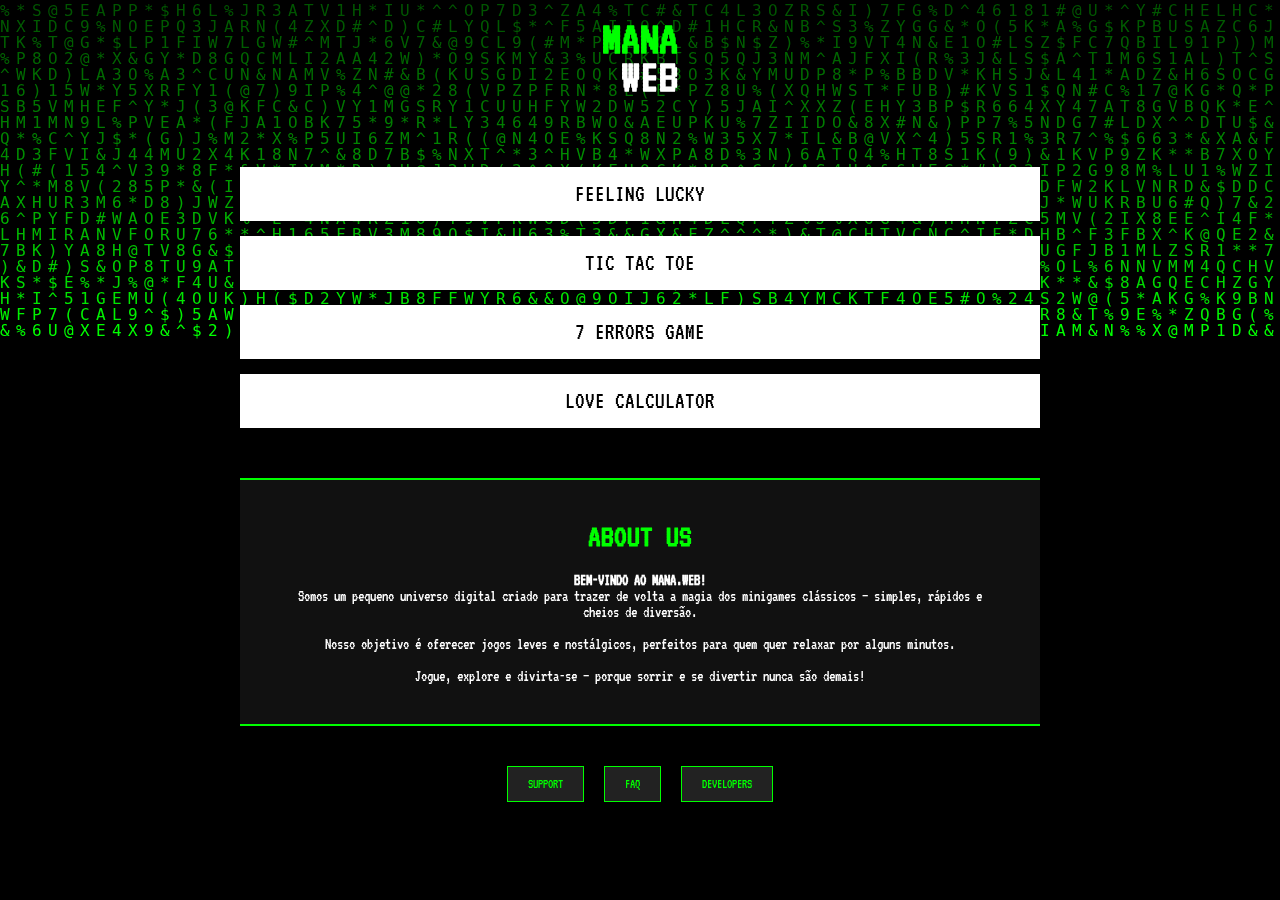
<file: mana.web/index.html>
<!DOCTYPE html>
<html lang="pt-BR">
<head>
  <meta charset="UTF-8">
  <meta name="viewport" content="width=device-width, initial-scale=1.0">
  <title>MANA.WEB</title>
  <link rel="stylesheet" href="style.css">
</head>
<body>
  <canvas id="matrix"></canvas>

  <header>
    <h1><span>MANA</span><br>WEB</h1>
  </header>

  <main>
    <div class="menu">
      <button>FEELING LUCKY</button>
      <button>TIC TAC TOE</button>
      <button>7 ERRORS GAME</button>
      <button>LOVE CALCULATOR</button>
    </div>

    <section class="about">
      <h2>ABOUT US</h2>
      <p>
        <strong>BEM-VINDO AO MANA.WEB!</strong><br>
        Somos um pequeno universo digital criado para trazer de volta a magia dos minigames clássicos — simples, rápidos e cheios de diversão.<br><br>
        Nosso objetivo é oferecer jogos leves e nostálgicos, perfeitos para quem quer relaxar por alguns minutos.<br><br>
        Jogue, explore e divirta-se — porque sorrir e se divertir nunca são demais!
      </p>
    </section>
  </main>

  <footer>
    <button>SUPPORT</button>
    <button>FAQ</button>
    <button>DEVELOPERS</button>
  </footer>

  <script src="script.js"></script>
</body>
</html>
</file>
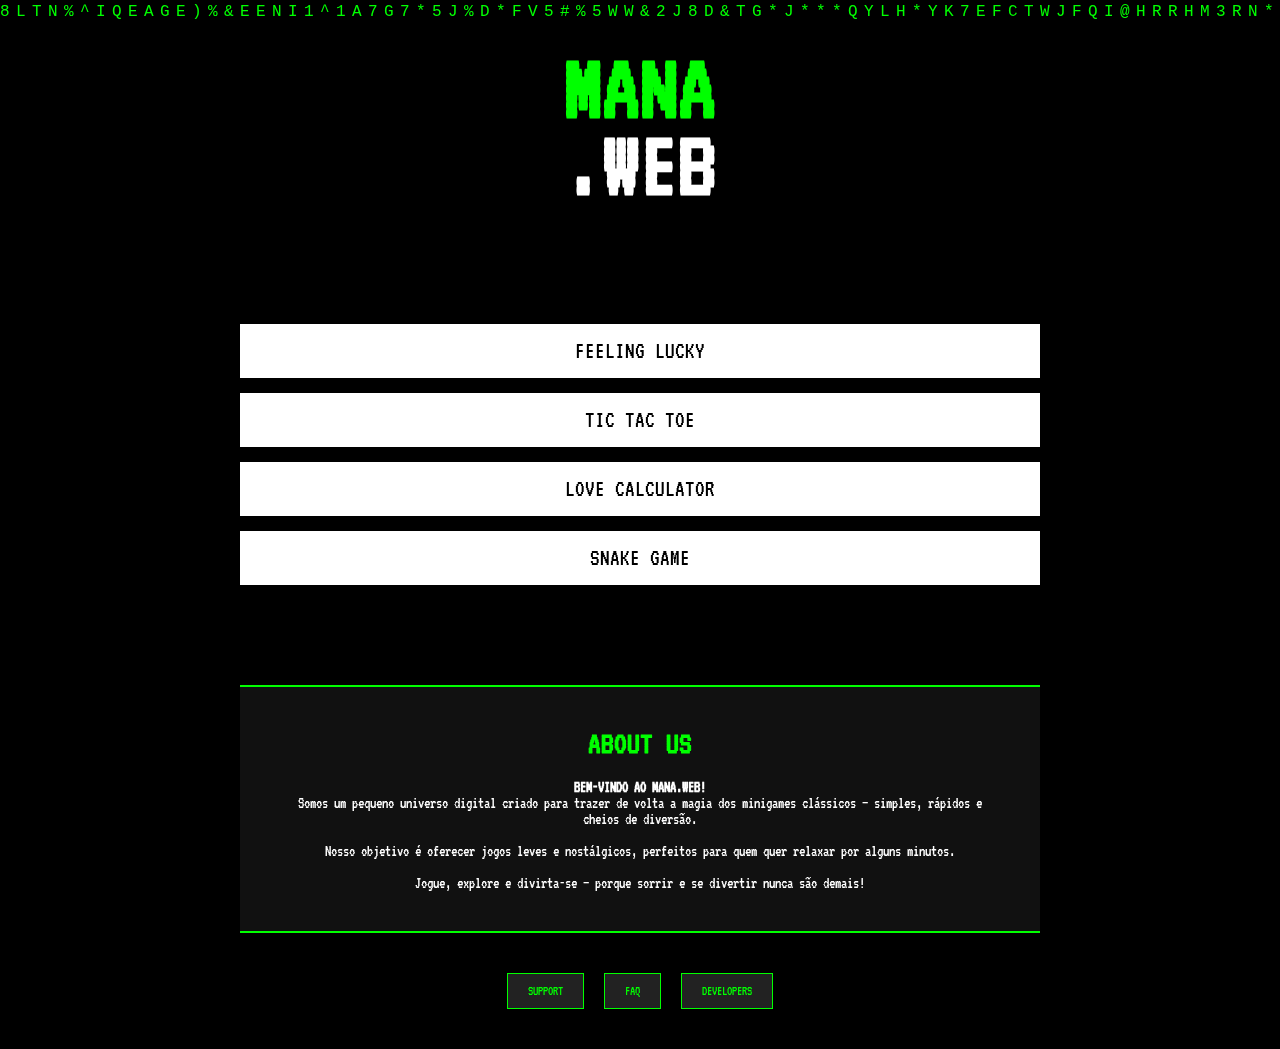
<file: pagina inicial/index.html>
<!DOCTYPE html>
<html lang="pt-BR">
<head>
  <meta charset="UTF-8">
  <meta name="viewport" content="width=device-width, initial-scale=1.0">
  <title>MANA.WEB</title>
  <link rel="stylesheet" href="style.css">
</head>
<body>
  <canvas id="matrix"></canvas>


  <header>
    <h1><span>MANA</span><br>.WEB</h1>
  </header>


  <main>
    <div class="menu">
      <button>
        <a href="http://127.0.0.1:5500/dado.html">FEELING LUCKY</a>
      </button>
      <button>TIC TAC TOE</button>
      <button>LOVE CALCULATOR</button>
      <button>SNAKE GAME</button>
    </div>


    <section class="about">
      <h2>ABOUT US</h2>
      <p>
        <strong>BEM-VINDO AO MANA.WEB!</strong><br>
        Somos um pequeno universo digital criado para trazer de volta a magia dos minigames clássicos — simples, rápidos e cheios de diversão.<br><br>
        Nosso objetivo é oferecer jogos leves e nostálgicos, perfeitos para quem quer relaxar por alguns minutos.<br><br>
        Jogue, explore e divirta-se — porque sorrir e se divertir nunca são demais!
      </p>
    </section>
  </main>


  <footer>
    <button>
      <a href="support.html">SUPPORT</a>
    </button>
    <button>
      <a href="faq.html">FAQ</a>
    </button>
    <button>DEVELOPERS</button>
  </footer>


  <script src="script.js"></script>
</body>
</html>
</file>
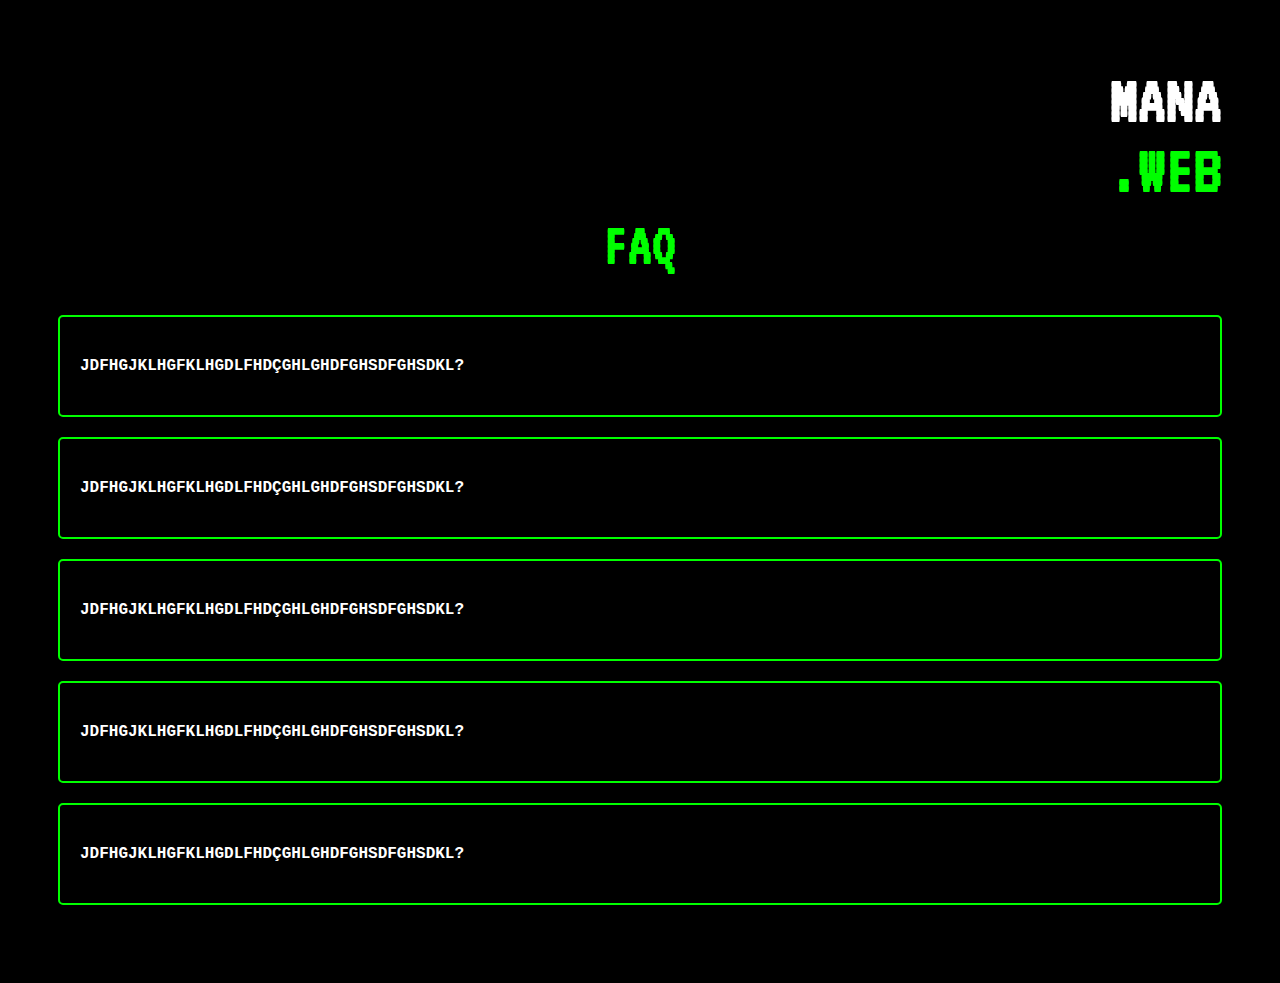
<file: mana.web/FAQ MANA.WEB/index.html>
<!DOCTYPE html>
<html lang="pt-BR">
<head>
  <meta charset="UTF-8">
  <title>MANA.WEB - FAQ</title>
  <link rel="stylesheet" href="style.css">
</head>
<body>
  <div class="faq-container">
    <h1>MANA<br><span>.WEB</span></h1>

    <h1 class="FAQ">FAQ</h1>

    <div class="faq-item">
      <div class="faq-question">JDFHGJKLHGFKLHGDLFHDÇGHLGHDFGHSDFGHSDKL?</div>
      <div class="faq-answer">--&gt;) XXXXXXXXXXXXXXXXXXXXXXXXXXXXXXXXXXXXXXXX</div>
    </div>

    <div class="faq-item">
      <div class="faq-question">JDFHGJKLHGFKLHGDLFHDÇGHLGHDFGHSDFGHSDKL?</div>
      <div class="faq-answer">--&gt;) XXXXXXXXXXXXXXXXXXXXXXXXXXXXXXXXXXXXXXXX</div>
    </div>

    <div class="faq-item">
      <div class="faq-question">JDFHGJKLHGFKLHGDLFHDÇGHLGHDFGHSDFGHSDKL?</div>
      <div class="faq-answer">--&gt;) XXXXXXXXXXXXXXXXXXXXXXXXXXXXXXXXXXXXXXXX</div>
    </div>

    <div class="faq-item">
        <div class="faq-question">JDFHGJKLHGFKLHGDLFHDÇGHLGHDFGHSDFGHSDKL?</div>
        <div class="faq-answer">--&gt;) XXXXXXXXXXXXXXXXXXXXXXXXXXXXXXXXXXXXXXXX</div>
      </div>

      <div class="faq-item">
        <div class="faq-question">JDFHGJKLHGFKLHGDLFHDÇGHLGHDFGHSDFGHSDKL?</div>
        <div class="faq-answer">--&gt;) XXXXXXXXXXXXXXXXXXXXXXXXXXXXXXXXXXXXXXXX</div>
      </div>
  </div>

  <script src="script.js"></script>
</body>
</html>
</file>
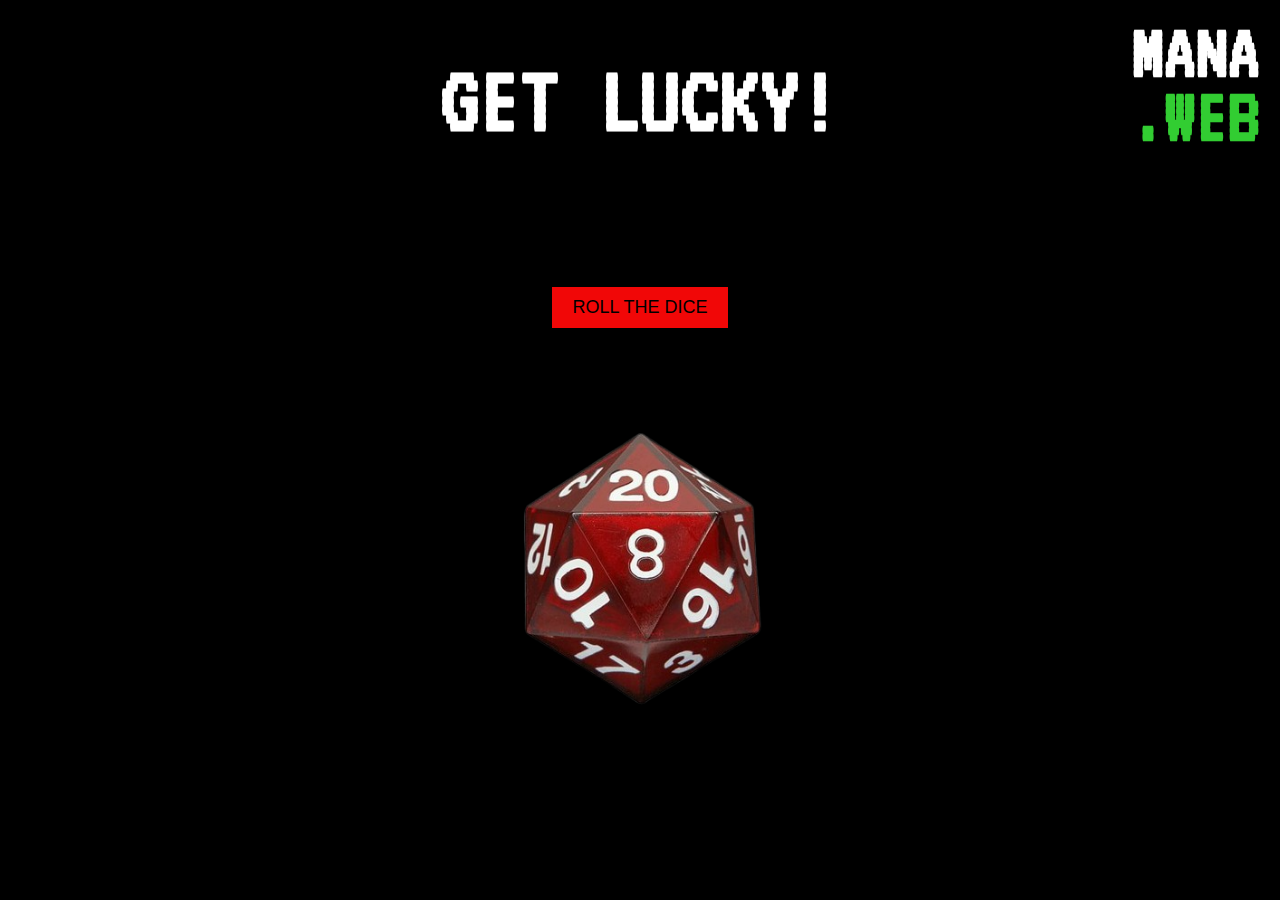
<file: pagina inicial/dado.html>
<!DOCTYPE html>
<html lang="pt-BR">
<head>
  <meta charset="UTF-8">
  <meta name="viewport" content="width=device-width, initial-scale=1.0">
  <title>FEELING LUCKY</title>

  <!-- Estilos (CSS interno) -->
  <style>
    @import url('https://fonts.googleapis.com/css2?family=VT323&display=swap');

    @font-face {
      font-family: 'DigitalNumber';             
      src: url('ds_digital/DS-DIGIB.TTF') format('truetype'); 
      font-weight: normal;
      font-style: normal;
    }  

    body {
      background-color: black;
      text-align: center;
      font-family: VT323, monospace;
    }

    header {
  position: absolute;  /* permite posicionar livremente */
  top: 20px;           /* distância do topo */
  right: 20px;         /* distância da direita */
  text-align: right;
  font-family: VT323, 'monospace';
}

header h1 {
  color: limegreen;
  font-size: 5em;
  line-height: 0.8em;
  margin: 0;           /* remove margem extra */
  padding-top: 0%;
}

header h1 span {
  color: #ffffff;
}
    .logo-link {
        text-decoration: none;
        color: inherit;
        display: inline-block;
        
    }

    .logo-link {
        text-decoration: none;
        color: inherit;
        display: inline-block;
        transition: transform 0.3s ease;
    }

    .logo-link:hover {
        transform: scale(1.1); /* aumenta um pouco */
    }

    h1 {
      font-size: 100px;
      margin-top: 20px;
      color: white;
      padding-top: 30px;
      padding-bottom: 50px;
    }

    button {
      margin: 20px;
      padding: 10px 20px;
      font-size: 14px;
      cursor: pointer;
      background: black;
      color: rgb(255, 255, 255);
      border: none;
    }

    img {
      width: 500px;
      transition: transform 1s;
      padding-top: 20px;
    }

    .rolling {
      animation: spin 1s ease-out forwards;
    }

    @keyframes spin {
      0% { transform: rotate(0deg); }
      100% { transform: rotate(1440deg); } /* 4 voltas */
    }

    #resultado {
      font-size: 65px;
      color: white;
    }

    #rollBtn {
      background-color: #f10707;
      color: rgb(0, 0, 0);
      padding: 10px 20px;
      font-size: 18px;
      border: none;
      cursor: pointer;
      transition: transform 0.2s ease, background-color 0.2s ease;
    }

    #rollBtn:hover {
      background-color: limegreen;
      transform: scale(1.1);
    }
  </style>
</head>

<body>
  <header>
    <a href="index.html" class="logo-link">
        <h1><span>MANA</span><br>.WEB</h1>
    </a>
  </header>

  <h1>GET LUCKY!</h1>
  <button id="rollBtn">ROLL THE DICE</button>
  <br>
  <img id="dice" src="dice.png" alt="dice">
  <p id="resultado"></p>

  <!-- Script (JS interno) -->
  <script>
    const dice = document.getElementById('dice');
    const btn = document.getElementById('rollBtn');
    const resultado = document.getElementById('resultado');

    btn.addEventListener('click', () => { 
      resultado.textContent = "";

      dice.classList.remove('rolling');
      void dice.offsetWidth; // força reflow
      dice.classList.add('rolling');
      
      // número aleatório de 1 a 20
      const numero = Math.floor(Math.random() * 20) + 1;

      dice.addEventListener('animationend', function mostrarResultado() {
        resultado.textContent = "YOU GOT: " + numero;
        dice.removeEventListener('animationend', mostrarResultado);
      });
    });
  </script>
</body>
</html>
</file>
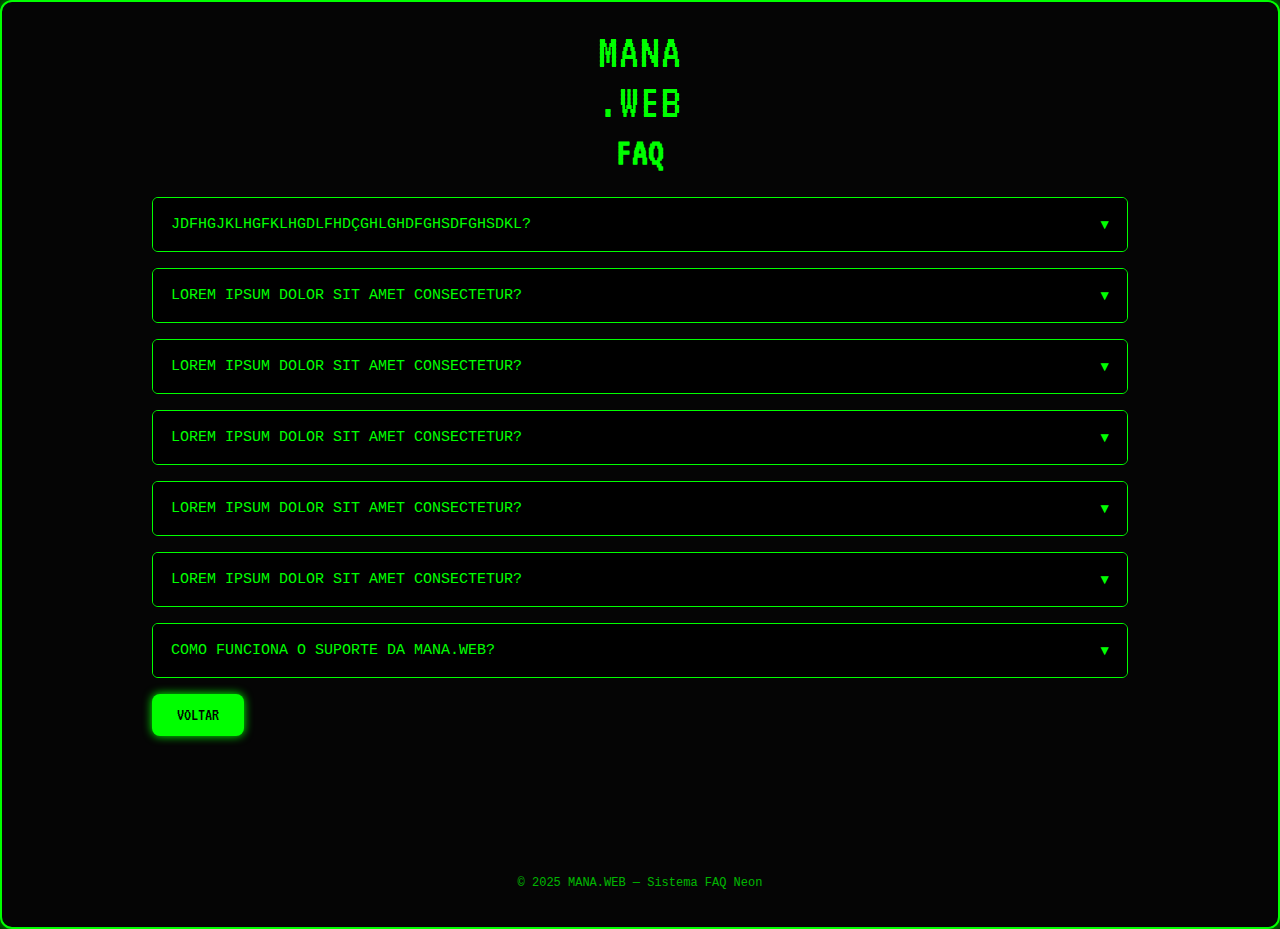
<file: pagina inicial/faq.html>
<!DOCTYPE html>
<html lang="pt-BR">
<head>
<meta charset="UTF-8">
<meta name="viewport" content="width=device-width, initial-scale=1.0">
<title>MANA.WEB | FAQ</title>

<style>
  @import url('https://fonts.googleapis.com/css2?family=VT323&display=swap');

  body {
    margin: 0;
    padding: 0;
    background-color: #000;
    color: #00ff00;
    font-family: 'Share Tech Mono', monospace;
    min-height: 100vh;
    display: flex;
    justify-content: center;
    align-items: center;
  }

  .faq-wrapper {
    background-color: #050505;
    border: 2px solid #00ff00;
    border-radius: 12px;
    padding: 25px 150px 200px 150px;
    width: 100%;
    max-width: 80%;
    box-shadow: 0 0 25px #00ff00;
    height: 700px;
  }

  .header {
    text-align: center;
    margin-bottom: 25px;
  }

  .title {
    font-size: 50px;
    margin-bottom: 5px;
    letter-spacing: 1px;
    font-family: VT323, monospace;
  }

  .subtitle {
    color: #00ff00;
    font-weight: bold;
    font-size: 40px;
    font-family: VT323, monospace;
  }

  .faq-item {
    border: 1px solid #00ff00;
    margin-bottom: 16px;
    border-radius: 6px;
    overflow: hidden;
    transition: all 0.3s ease;
    box-shadow: 0 0 10px transparent;
  }

  .faq-item:hover {
    box-shadow: 0 0 12px #00ff00;
  }

  .faq-question {
    background-color: #000;
    padding: 18px;
    cursor: pointer;
    text-align: left;
    color: #00ff00;
    display: flex;
    justify-content: space-between;
    align-items: center;
    font-size: 15px;
    transition: all 0.3s ease;
  }

  .faq-question:hover {
    background-color: #00ff00;
    color: #000;
    box-shadow: 0 0 15px #00ff00;
  }

  .faq-answer {
    background-color: #111;
    color: #ccc;
    padding: 16px 22px;
    display: none;
    text-align: left;
    border-top: 1px solid #00ff00;
    font-size: 14px;
  }

  .faq-item.active .faq-answer {
    display: block;
    animation: open 0.4s ease;
  }

  .arrow {
    transition: transform 0.3s ease;
    font-size: 14px;
  }

  .faq-item.active .arrow {
    transform: rotate(180deg);
  }

  @keyframes open {
    from { opacity: 0; transform: translateY(-5px); }
    to { opacity: 1; transform: translateY(0); }
  }

  button {
  background-color: #00ff00;
  color: #000;
  border: none;
  padding: 12px 25px;
  font-family: 'VT323', monospace;
  font-size: 18px;
  border-radius: 8px;
  cursor: pointer;
  transition: 0.3s;
  box-shadow: 0 0 10px #00ff00;
  text-align: center;
}

  button:hover {
  background-color: #000;
  color: #00ff66;
  box-shadow: 0 0 15px #00ff00;
  text-decoration: none;
 }

button a {
  text-decoration: none;
  color: inherit;  /* usa a mesma cor do botão */
  display: inline-block;
  width: 100%;
  height: 100%;
}

  footer {
  position: absolute;
  bottom: 10px;        /* distancia do fundo da caixa */
  left: 0;
  width: 100%;
  text-align: center;
  color: #00ff00;
  font-size: 12px;
  opacity: 0.7;
}
</style>
</head>
<body>

  <div class="faq-wrapper">
    <div class="header">
      <div class="title">MANA<br>.WEB</div>
      <div class="subtitle">FAQ</div>
    </div>

    <div class="faq-item">
      <div class="faq-question">
        JDFHGJKLHGFKLHGDLFHDÇGHLGHDFGHSDFGHSDKL?
        <span class="arrow">▼</span>
      </div>
      <div class="faq-answer">--› XXXXXXXXXXXXXXXXXXXXXXXXXXXXXXXXXXX</div>
    </div>

    <div class="faq-item">
      <div class="faq-question">
        LOREM IPSUM DOLOR SIT AMET CONSECTETUR?
        <span class="arrow">▼</span>
      </div>
      <div class="faq-answer">--› Resposta exemplo simulando conteúdo da FAQ.</div>
    </div>

    <div class="faq-item">
      <div class="faq-question">
        LOREM IPSUM DOLOR SIT AMET CONSECTETUR?
        <span class="arrow">▼</span>
      </div>
      <div class="faq-answer">--› Resposta exemplo simulando conteúdo da FAQ.</div>
    </div>

    <div class="faq-item">
      <div class="faq-question">
        LOREM IPSUM DOLOR SIT AMET CONSECTETUR?
        <span class="arrow">▼</span>
      </div>
      <div class="faq-answer">--› Resposta exemplo simulando conteúdo da FAQ.</div>
    </div>

    <div class="faq-item">
      <div class="faq-question">
        LOREM IPSUM DOLOR SIT AMET CONSECTETUR?
        <span class="arrow">▼</span>
      </div>
      <div class="faq-answer">--› Resposta exemplo simulando conteúdo da FAQ.</div>
    </div>

    <div class="faq-item">
      <div class="faq-question">
        LOREM IPSUM DOLOR SIT AMET CONSECTETUR?
        <span class="arrow">▼</span>
      </div>
      <div class="faq-answer">--› Resposta exemplo simulando conteúdo da FAQ.</div>
    </div>

    <div class="faq-item">
      <div class="faq-question">
        COMO FUNCIONA O SUPORTE DA MANA.WEB?
        <span class="arrow">▼</span>
      </div>
      <div class="faq-answer">--› O suporte está disponível via aba "Suporte" no menu principal.</div>
    </div>

    <button>
      <a href="index.html">VOLTAR</a>
    </button>

    <footer>© 2025 MANA.WEB — Sistema FAQ Neon</footer>
  </div>

<script>
  const faqItems = document.querySelectorAll('.faq-item');

  faqItems.forEach(item => {
    item.querySelector('.faq-question').addEventListener('click', () => {
      faqItems.forEach(i => {
        if (i !== item) i.classList.remove('active');
      });
      item.classList.toggle('active');
    });
  });
</script>

</body>
</html>
</file>
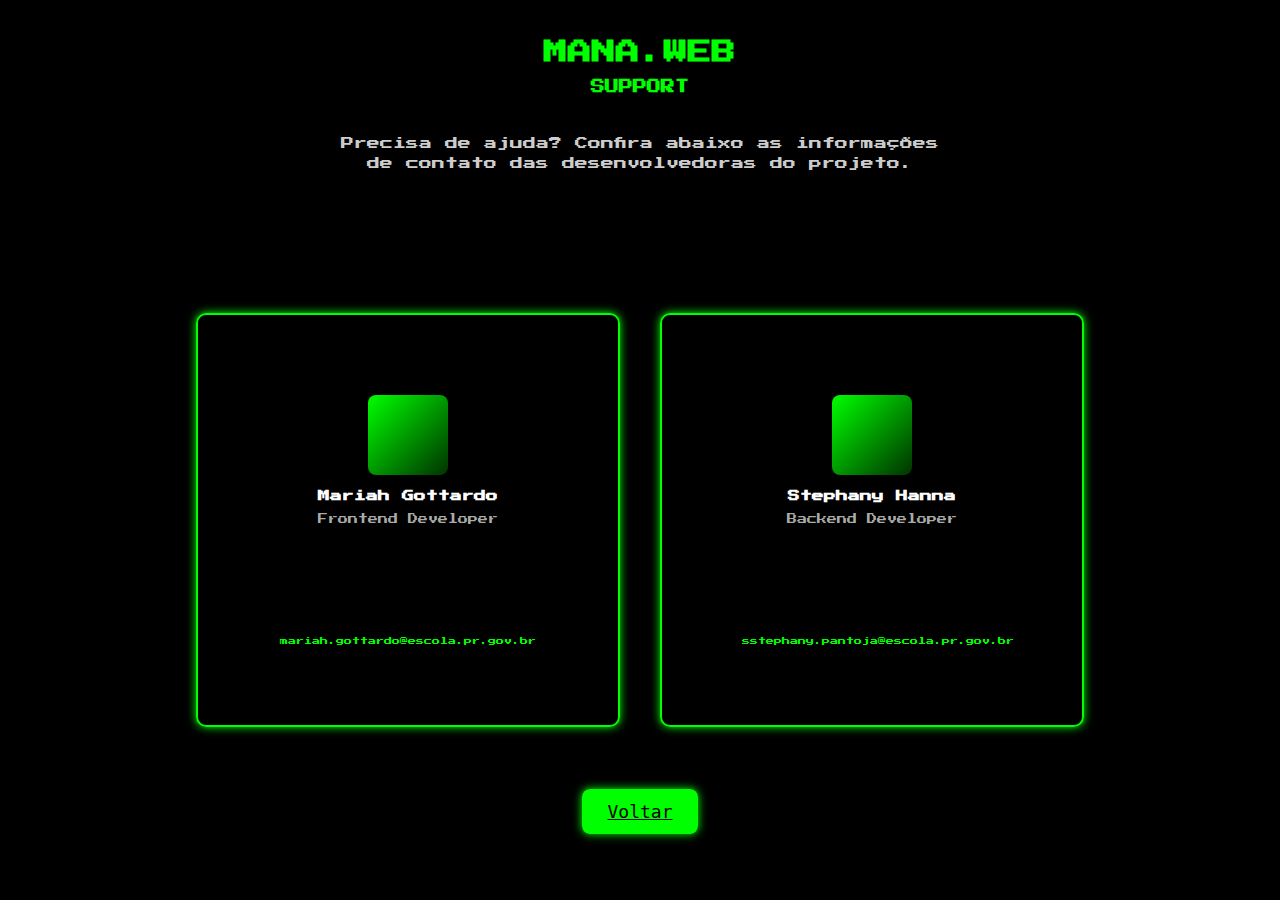
<file: pagina inicial/support.html>
<!DOCTYPE html>
<html lang="pt-BR">
<head>
  <meta charset="UTF-8">
  <meta name="viewport" content="width=device-width, initial-scale=1.0">
  <title>Support | MANA.WEB</title>
  <link href="https://fonts.googleapis.com/css2?family=Press+Start+2P&display=swap" rel="stylesheet">
  <style>
    body {
      margin: 0;
      padding: 0;
      background: black url('https://i.imgur.com/XUHeJ2E.gif') repeat;
      background-size: cover;
      color: #fff;
      font-family: 'Press Start 2P', cursive;
      text-align: center;
      overflow-x: hidden;
    }

    h1 {
      margin-top: 40px;
      color: #00ff00;
      font-size: 24px;
    }

    h2 {
      color: #00ff00;
      font-size: 14px;
      margin-bottom: 40px;
    }

    p {
      color: #ccc;
      max-width: 600px;
      margin: 0 auto 40px;
      line-height: 1.5;
      font-size: 13px;
      padding-bottom: 100px;
    }

    .contact-cards {
      display: flex;
      justify-content: center;
      align-items: center;
      gap: 40px;
      flex-wrap: wrap;
      margin-bottom: 50px;
      padding-bottom: 24px;
    }

    .card {
      background: rgba(0, 0, 0, 0.8);
      border: 2px solid #00ff00;
      border-radius: 10px;
      width: 260px;
      padding: 80px;
      box-shadow: 0 0 10px #00ff00;
      transition: transform 0.2s ease;
    }

    .card:hover {
      transform: scale(1.05);
    }

    .avatar {
      width: 80px;
      height: 80px;
      margin: 0 auto 15px;
      background: linear-gradient(135deg, #00ff00, #003300);
      border-radius: 8px;
    }

    .card h3 {
      font-size: 12px;
      margin: 10px 0;
    }

    .card p {
      font-size: 10px;
      color: #aaa;
      margin: 0;
    }

    .email {
      display: inline-block;
      margin-top: 10px;
      font-size: 8px;
      color: #00ff00;
    }

    .btn-back {
      background-color: #00ff00;
      color: #000;
      border: none;
      padding: 12px 25px;
      font-family: 'VT323', monospace;
      font-size: 18px;
      border-radius: 8px;
      cursor: pointer;
      transition: 0.3s;
      box-shadow: 0 0 10px #00ff00;
      text-align: center;
}

  .btn-back:hover {
    background-color: #000;
    color: #00ff66;
    box-shadow: 0 0 15px #00ff00;
    text-decoration: none;
 }

  .btn-back:hover a {
    text-decoration: none;
    color: inherit;  /* usa a mesma cor do botão */
    display: inline-block;
    width: 100%;
    height: 100%;
  }

    
  </style>
</head>
<body>
  <h1>MANA.WEB</h1>
  <h2>SUPPORT</h2>
  <p>Precisa de ajuda? Confira abaixo as informações de contato das desenvolvedoras do projeto.</p>

  <section class="contact-cards">
    <div class="card">
      <div class="avatar"></div>
      <h3>Mariah Gottardo</h3>
      <p>Frontend Developer</p>
      <span class="email">mariah.gottardo@escola.pr.gov.br</span>
    </div>

    <div class="card">
      <div class="avatar"></div>
      <h3>Stephany Hanna</h3>
      <p>Backend Developer</p>
      <span class="email">sstephany.pantoja@escola.pr.gov.br</span>
    </div>
  </section>

      <a href="http://127.0.0.1:5500/index.html" class="btn-back">Voltar</a>
  
</body>
</html>
</file>
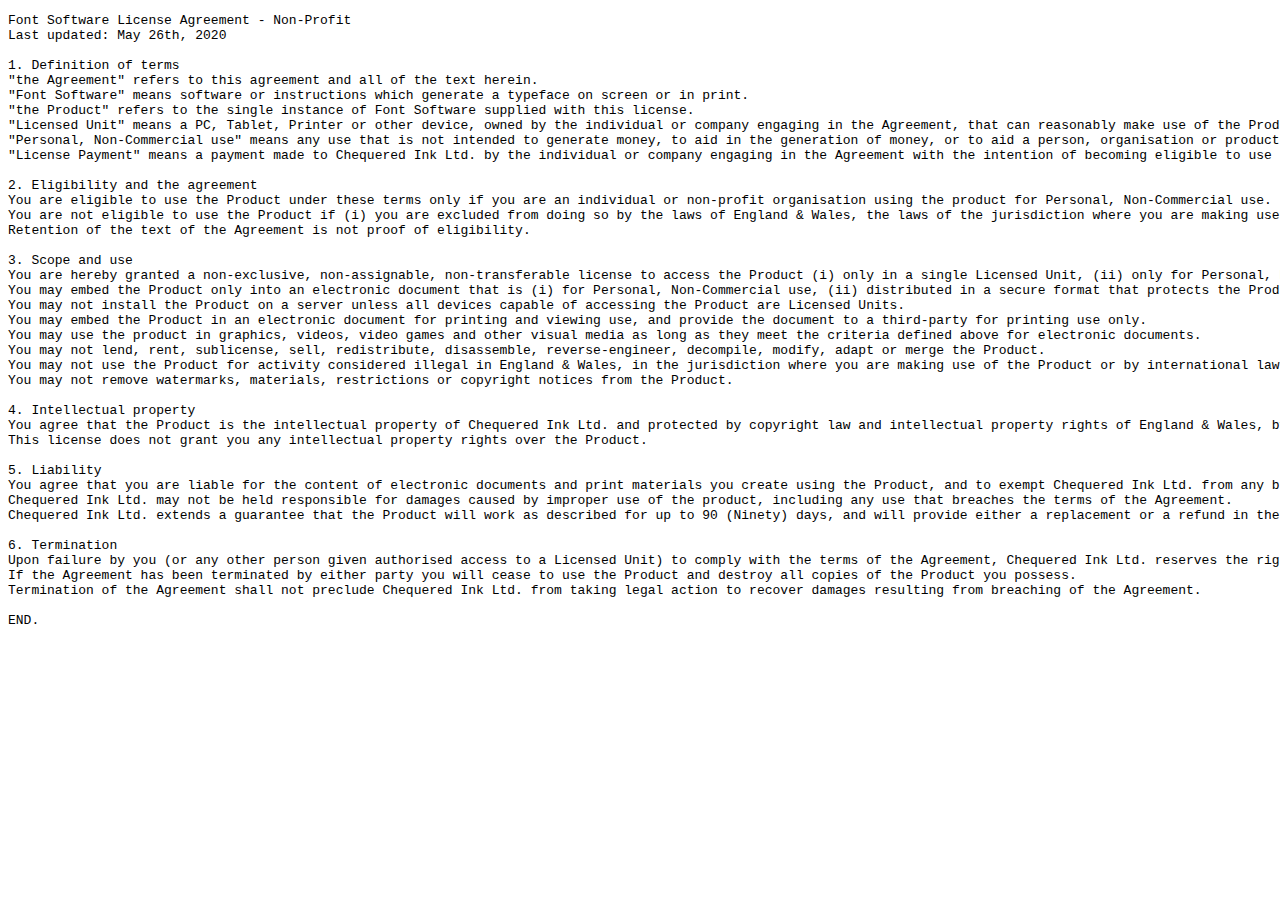
<file: mana.web/FAQ MANA.WEB/misc/FSLA_NonCommercial_License-d5e8.html>
<!DOCTYPE html>
<html>
<head>
<title>Font Software License Agreement - Non-Commercial</title>
</head>
<body>
<pre>
Font Software License Agreement - Non-Profit
Last updated: May 26th, 2020

1. Definition of terms
"the Agreement" refers to this agreement and all of the text herein.
"Font Software" means software or instructions which generate a typeface on screen or in print.
"the Product" refers to the single instance of Font Software supplied with this license.
"Licensed Unit" means a PC, Tablet, Printer or other device, owned by the individual or company engaging in the Agreement, that can reasonably make use of the Product.
"Personal, Non-Commercial use" means any use that is not intended to generate money, to aid in the generation of money, or to aid a person, organisation or product with the aim of commercial success.
"License Payment" means a payment made to Chequered Ink Ltd. by the individual or company engaging in the Agreement with the intention of becoming eligible to use the Product.

2. Eligibility and the agreement
You are eligible to use the Product under these terms only if you are an individual or non-profit organisation using the product for Personal, Non-Commercial use.
You are not eligible to use the Product if (i) you are excluded from doing so by the laws of England & Wales, the laws of the jurisdiction where you are making use of the Product, or by international law, (ii) you intend to use the Product for criminal activity, (iii) you fail to meet the eligibility criteria above, or (iv) the Agreement has been previously terminated by Chequered Ink Ltd.
Retention of the text of the Agreement is not proof of eligibility.

3. Scope and use
You are hereby granted a non-exclusive, non-assignable, non-transferable license to access the Product (i) only in a single Licensed Unit, (ii) only for Personal, Non-Commercial use, and (iii) subject to the terms and conditions of the Agreement.
You may embed the Product only into an electronic document that is (i) for Personal, Non-Commercial use, (ii) distributed in a secure format that protects the Product from extraction, (iii) not designed to serve the same function as the product, i.e. the document must not allow end-users to use glyphs from the Product for use in their own documents.
You may not install the Product on a server unless all devices capable of accessing the Product are Licensed Units.
You may embed the Product in an electronic document for printing and viewing use, and provide the document to a third-party for printing use only.
You may use the product in graphics, videos, video games and other visual media as long as they meet the criteria defined above for electronic documents.
You may not lend, rent, sublicense, sell, redistribute, disassemble, reverse-engineer, decompile, modify, adapt or merge the Product.
You may not use the Product for activity considered illegal in England & Wales, in the jurisdiction where you are making use of the Product or by international law.
You may not remove watermarks, materials, restrictions or copyright notices from the Product.

4. Intellectual property
You agree that the Product is the intellectual property of Chequered Ink Ltd. and protected by copyright law and intellectual property rights of England & Wales, by the copyright law and intellectual property rights of other nations and by international treaties.
This license does not grant you any intellectual property rights over the Product.

5. Liability
You agree that you are liable for the content of electronic documents and print materials you create using the Product, and to exempt Chequered Ink Ltd. from any blame following your own illegal use of the Product.
Chequered Ink Ltd. may not be held responsible for damages caused by improper use of the product, including any use that breaches the terms of the Agreement.
Chequered Ink Ltd. extends a guarantee that the Product will work as described for up to 90 (Ninety) days, and will provide either a replacement or a refund in the event that the Product demonstrably ceases to function. The maximum refund Chequered Ink Ltd. will pay will not exceed the original License Payment.

6. Termination
Upon failure by you (or any other person given authorised access to a Licensed Unit) to comply with the terms of the Agreement, Chequered Ink Ltd. reserves the right to terminate the Agreement.
If the Agreement has been terminated by either party you will cease to use the Product and destroy all copies of the Product you possess.
Termination of the Agreement shall not preclude Chequered Ink Ltd. from taking legal action to recover damages resulting from breaching of the Agreement.

END.
</pre>
</body>
</html>
</file>
<file: mana.web/style.css>
@import url('https://fonts.googleapis.com/css2?family=VT323&display=swap');

* {
  margin: 0;
  padding: 0;
  box-sizing: border-box;
  font-family: 'VT323', monospace;
}

body {
  background: black;
  color: #00ff00;
  display: flex;
  flex-direction: column;
  align-items: center;
  text-align: center;
  min-height: 100vh;
  overflow-x: hidden;
  position: relative;
}

/* FUNDO CANVAS */
#matrix {
    position: fixed;
    top: 0;
    left: 0;
    width: 100vw;
    height: 100vh;
    z-index: -1;
    background: black;
    display: block;
  }
  

header h1 {
  color: white;
  text-align: right;
  margin: 20px;
  font-size: 3em;
  line-height: 0.8em;
}

header h1 span {
  color: #00ff00;
}

.menu {
  display: flex;
  flex-direction: column;
  gap: 15px;
  margin: 50px 0;
}

.menu button {
  background: white;
  border: none;
  padding: 15px 40px;
  font-size: 1.5em;
  cursor: pointer;
  transition: 0.2s;
}

.menu button:hover {
  background: #00ff00;
  color: black;
}

.about {
  background: #111;
  border-top: 2px solid #00ff00;
  border-bottom: 2px solid #00ff00;
  padding: 40px;
  max-width: 800px;
  color: white;
}

.about h2 {
  color: #00ff00;
  font-size: 2em;
  margin-bottom: 20px;
}

footer {
  display: flex;
  gap: 20px;
  margin: 40px 0;
}

footer button {
  background: #222;
  color: #00ff00;
  border: 1px solid #00ff00;
  padding: 10px 20px;
  cursor: pointer;
  transition: 0.2s;
}

footer button:hover {
  background: #00ff00;
  color: black;
}
</file>
<file: pagina inicial/style.css>
@import url('https://fonts.googleapis.com/css2?family=VT323&display=swap');

* {
  margin: 0;
  padding: 0;
  box-sizing: border-box;
  font-family: 'VT323', monospace;s
}


body {
  background: black;
  color: #00ff00;
  display: flex;
  flex-direction: column;
  align-items: center;
  text-align: center;
  min-height: 100vh;
  overflow-x: hidden;
  position: relative;
}


/* === CORREÇÃO DO CANVAS MATRIX === */
#matrix {
  position: fixed;
  top: 0;
  left: 0;
  width: 100vw;
  height: 100vh;
  z-index: -1;             /* Fica atrás de tudo */
  pointer-events: none;    /* Não intercepta cliques */
}


header h1 {
  color: white;
  text-align: right;
  margin: 20px;
  font-size: 6em;
  line-height: 0.8em;
  padding-top: 30px;
}


header h1 span {
  color: #00ff00;
}


.menu {
  display: flex;
  flex-direction: column;
  gap: 15px;
  margin: 50px 0;
  padding-top: 50px;
  padding-bottom: 50px;
}


.menu button {
  background: white;
  border: none;
  padding: 15px 40px;
  font-size: 1.5em;
  cursor: pointer;
  transition: 0.2s;
}

.menu button a {
  color: black;
  text-decoration: none;
}

.menu button:hover {
  background: #00ff00;
  color: black;
}


.about {
  background: #111;
  border-top: 2px solid #00ff00;
  border-bottom: 2px solid #00ff00;
  padding: 40px;
  max-width: 800px;
  color: white;
}


.about h2 {
  color: #00ff00;
  font-size: 2em;
  margin-bottom: 20px;
}


footer {
  display: flex;
  gap: 20px;
  margin: 40px 0;
}


footer button {
  background: #222;
  color: #00ff00;
  border: 1px solid #00ff00;
  padding: 10px 20px;
  cursor: pointer;
  transition: 0.2s;
}

footer button a {
  text-decoration: none;
  color: #00ff00;
}

footer button:hover {
  background: #00ff00;
  color: black;
}
</file>
<file: mana.web/FAQ MANA.WEB/style.css>
@font-face{
    font-family: 'VT323';
    src: url(VT323-Regular.ttf) format('truetype');
}

body {
    background-color: black;
    color: white;
    font-family: 'Courier New', monospace;
    display: flex;
    justify-content: center;
    padding: 50px;
    padding-top: 10px;
}
  
.faq-container {
    max-width: 100%;
    width: 100%;
}
  
h1 {
    text-align: right;
    font-size: 70px;
    margin-bottom: 40px;
    font-family: VT323, monospace;
}

.FAQ {
    font-size: 60px;
    margin-top: -30px; /* sobe o título */
    margin-bottom: 40px; /* espaço abaixo */
    text-align: center;
    color: lime;
    font-family: 'VT323', monospace;
}

h1 span {
    font-weight: bold;
    font-family: VT323, monospace;
    color: lime;
}
  
.faq-item {
    border: 2px solid lime;
    margin-bottom: 20px;
    border-radius: 5px;
    cursor: pointer;
}
  
.faq-question {
    padding: 40px 20px;
    font-weight: bold;
    font-size: 16px;
    display: flex;
    justify-content: space-between;
    align-items: center;
}
  
.faq-answer {
    background-color: #333;
    padding: 20px;
    display: none;
    color: lightgray;
    font-family: monospace;
}

.faq-question:hover {
    background-color: #1a1a1a;  /* muda o fundo ao passar o mouse */
    color: lime;               /* muda a cor do texto */
    border-left: 4px solid lime; /* detalhe de borda lateral */
    transition: 0.3s ease;     /* animação suave */
    cursor: pointer;           /* mostra que é clicável */
  }
</file>
